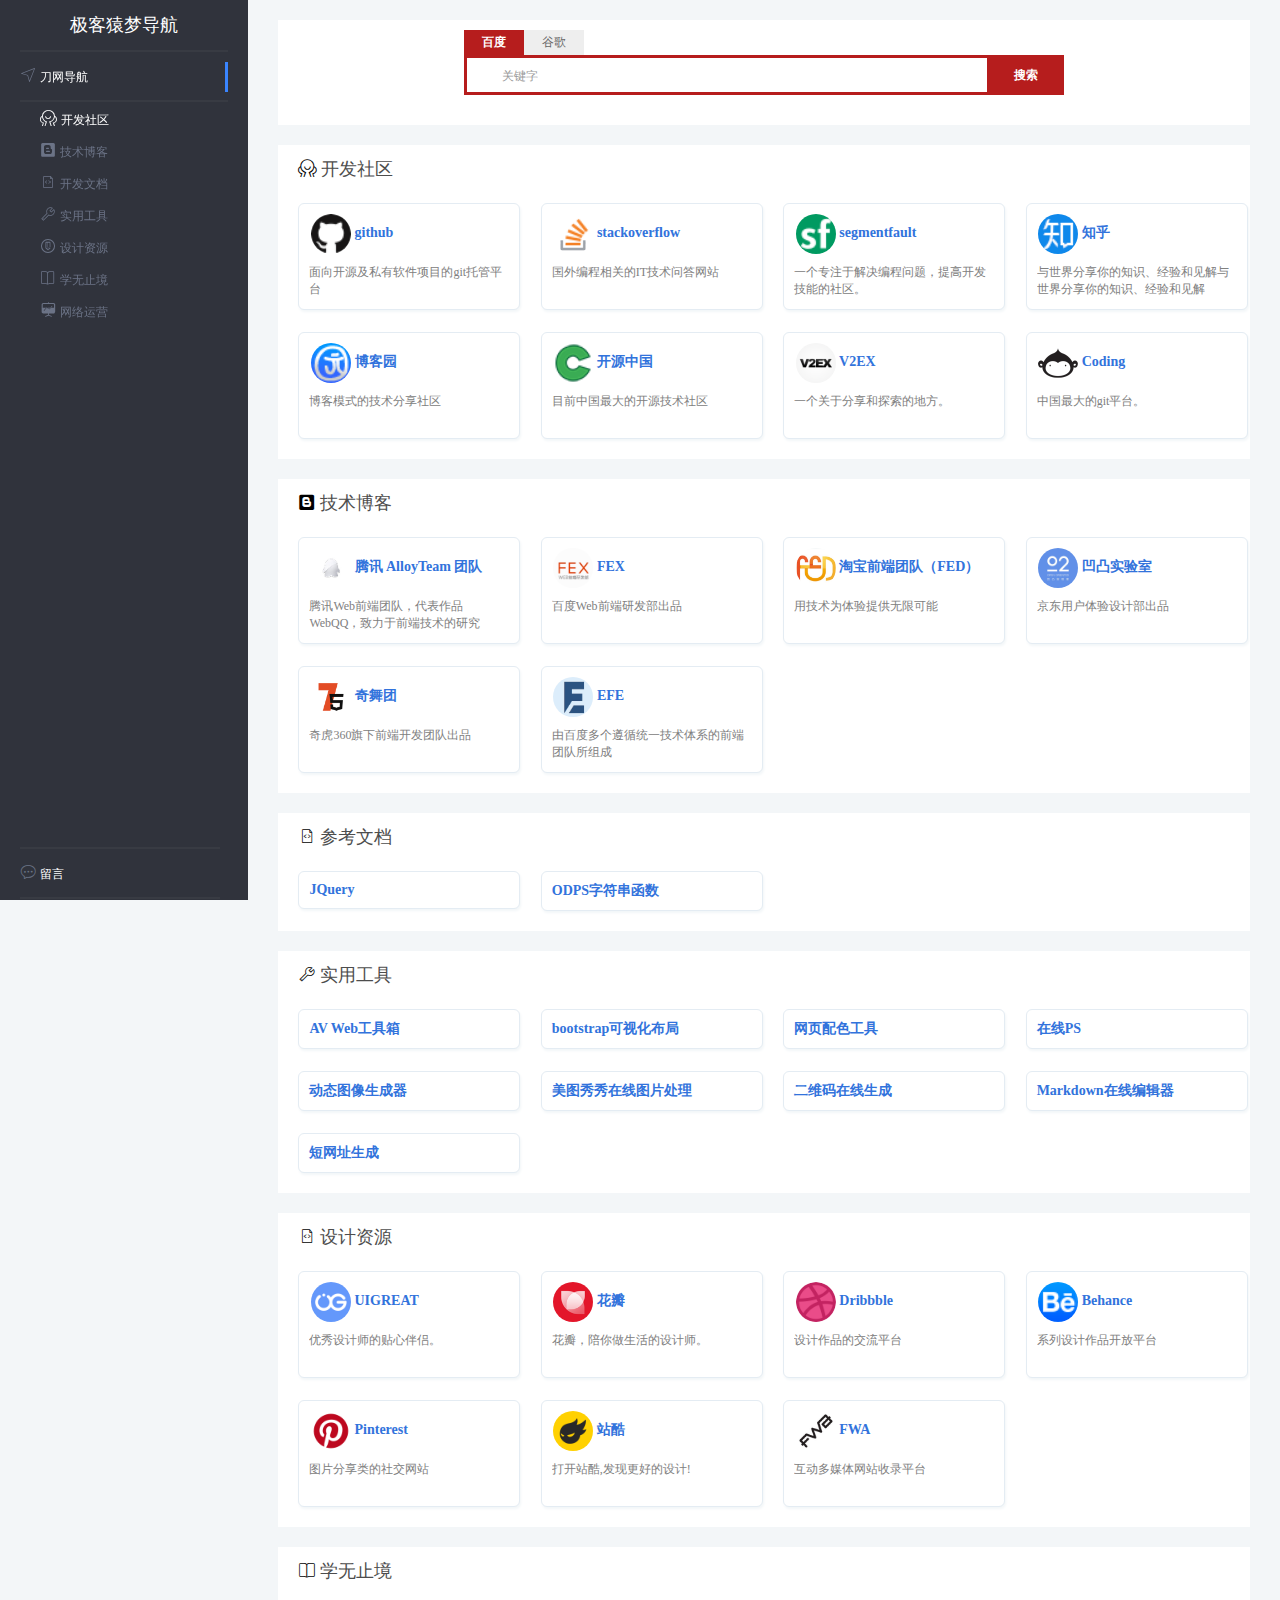
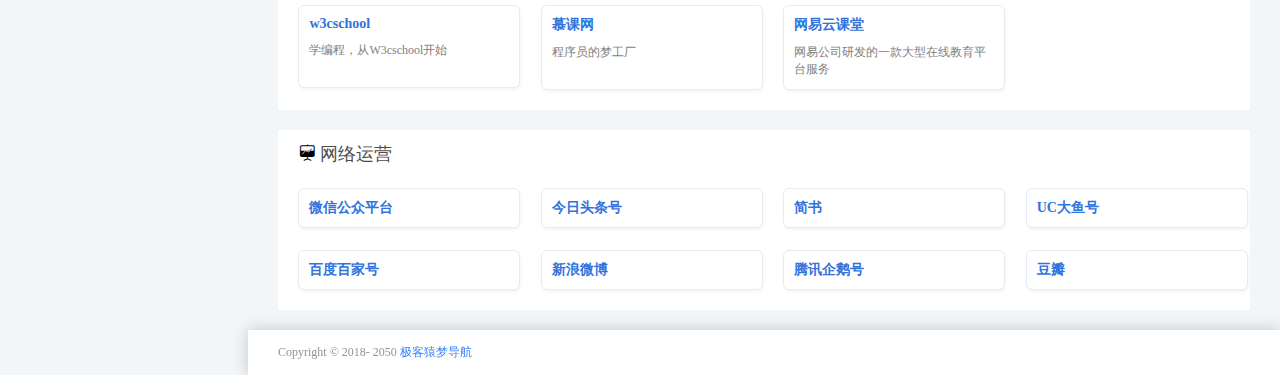
<file: pages/geek-navigation/index.html>
<!DOCTYPE html>
<html lang="en">

<head>
	<meta charset="UTF-8">
	<meta name="viewport" content="width=device-width, initial-scale=1, maximum-scale=1, user-scalable=no">
	<title>极客猿梦导航-很有范的导航站</title>
	<link rel="shortcut icon" href="favcion.ico" />
	<link rel="stylesheet" href="css/iconfont.css">
	<link rel="stylesheet" href="css/style.css">
</head>

<body>
	<div class="container" id="container">
		<aside class="left-bar" id="leftBar">
			<div class="title">
				<p>极客猿梦导航</p>
			</div>
			<nav class="nav">
				<div class="item active"><a href=""><i class="iconfont icon-daohang2"></i>刀网导航</a><i class="line"></i></div>
				<ul class="nav-item" id="navItem">
					<li><a href="#bbs" class="active"><i class="iconfont icon-shequ"></i>开发社区</a></li>
					<li><a href="#sill"><i class="iconfont icon-blogger"></i>技术博客</a></li>
					<li><a href="#docs"><i class="iconfont icon-wendangdocument78"></i>开发文档</a></li>
					<li><a href="#tools"><i class="iconfont icon-tool"></i>实用工具</a></li>
					<li><a href="#design"><i class="iconfont icon-designer"></i>设计资源</a></li>
					<li><a href="#study"><i class="iconfont icon-xuexi1"></i>学无止境</a></li>
					<li><a href="#operation"><i class="iconfont icon-yunying"></i>网络运营</a></li>
					<!--  <li class="download"><a href="https://qia.la/ad"><i class="iconfont icon-github"></i>服务器购买</a></li>  -->
				</ul>
				<div class="item comment"><a target="_blank" href="#"><i class="iconfont icon-liuyan"></i>留言</a></div>
			</nav>
		</aside>
		<section class="main">
			<div id="mainContent">
				<!-- 手机端菜单 -->
				<div id="menu"><a href="#">菜单</a></div>
				<!-- 搜索模块 -->
				<div class="box">
					<div class="lanren-search-form">
						<div id="search-bd" class="search-bd">
							<ul>
								<li class="selected" data-url ="https://www.baidu.com/s?wd=">百度</li>
								<li data-url ="https://www.google.com/search?hl=zh-CN&q=">谷歌</li>
							</ul>
						</div>
						<div id="search-hd" class="search-hd">
							<div class="search-bg"></div>
							<input type="text" id="s1" class="search-input">
							<!-- <input type="text" id="s2" class="search-input"> -->
							<span class="s1 pholder">关键字</span>
							<!-- <span class="s2 pholder">谷歌关键字</span> -->
							<button id="submit" class="btn-search" value="搜索">搜索</button>
						</div>
					</div>
					<script src="js/jquery.min.js"></script>
					<script>
						$(function(){
							//通用头部搜索切换
							$('#search-hd .search-input').on('input propertychange',function(){
								var val = $(this).val();
								if(val.length > 0){
									$('#search-hd .pholder').hide(0);
								}else{
									var index = $('#search-bd li.selected').index();
									$('#search-hd .pholder').eq(index).show().siblings('.pholder').hide(0);
								}
							})
							$('#search-bd li').click(function(){
								var index = $(this).index();
								// $('#search-hd .pholder').eq(index).show().siblings('.pholder').hide(0);
								// $('#search-hd .search-input').eq(index).show().siblings('.search-input').hide(0);
								$(this).addClass('selected').siblings().removeClass('selected');
								// $('#search-hd .search-input').val('');
							});
							$('#search-hd .btn-search').click(function(){
								var value = $("#s1").val();
								var url = $('#search-bd li.selected').attr('data-url');
								window.location.href = url+value
								// alert($(this).attr('data-url'));
							});
						})
					</script>
				</div>

				<!-- 开发社区 -->
				<div class="box">
					<a href="#" name="bbs"></a>
					<div class="sub-category">
						<div><i class="iconfont icon-shequ"></i>开发社区</div>
					</div>
					<div>
						<a target="_blank" href="https://github.com/">
							<div class="item">
								<div class="logo"><img src="img/github.ico" alt="github"> github</div>
								<div class="desc">面向开源及私有软件项目的git托管平台</div>
							</div>
						</a>
						<a target="_blank" href="http://stackoverflow.com/">
							<div class="item">
								<div class="logo"><img src="img/stackoverflow.ico" alt="stackoverflow"> stackoverflow</div>
								<div class="desc">国外编程相关的IT技术问答网站</div>
							</div>
						</a>
						<a target="_blank" href="https://segmentfault.com/">
							<div class="item">
								<div class="logo"><img src="img/segmentfault.ico" alt="segmentfault"> segmentfault</div>
								<div class="desc">一个专注于解决编程问题，提高开发技能的社区。</div>
							</div>
						</a>
						<a target="_blank" href="https://www.zhihu.com/">
							<div class="item">
								<div class="logo"><img src="img/zhihu.ico" alt="知乎"> 知乎</div>
								<div class="desc">与世界分享你的知识、经验和见解与世界分享你的知识、经验和见解</div>
							</div>
						</a>
						<a target="_blank" href="https://www.cnblogs.com/">
							<div class="item">
								<div class="logo"><img src="img/cnblogs.ico" alt="博客园"> 博客园</div>
								<div class="desc">博客模式的技术分享社区</div>
							</div>
						</a>
						<a target="_blank" href="https://www.oschina.net/">
							<div class="item">
								<div class="logo"><img src="img/oschina.ico" alt="开源中国"> 开源中国</div>
								<div class="desc">
									<div class="info">
										目前中国最大的开源技术社区
									</div>
								</div>
							</div>
						</a>
						<a target="_blank" href="https://www.v2ex.com/">
							<div class="item">
								<div class="logo"><img src="img/v2ex.png" alt="V2EX"> V2EX</div>
								<div class="desc">一个关于分享和探索的地方。</div>
							</div>
						</a>
						<a target="_blank" href="https://coding.net/">
							<div class="item">
								<div class="logo"><img src="img/coding.png" alt=" Coding"> Coding</div>
								<div class="desc">中国最大的git平台。</div>
							</div>
						</a>
					</div>
				</div>

				<!-- 技术博客 -->
				<div class="box">
					<a href="#" name="sill"></a>
					<div class="sub-category">
						<div><i class="iconfont icon-blogger"></i>技术博客</div>
					</div>
					<div>
						<a target="_blank" href="http://www.alloyteam.com/">
							<div class="item">
								<div class="logo"><img src="img/alloyteam-favicon.jpg" alt="腾讯 AlloyTeam 团队"> 腾讯 AlloyTeam 团队</div>
								<div class="desc">腾讯Web前端团队，代表作品WebQQ，致力于前端技术的研究</div>
							</div>
						</a>
						<a target="_blank" href="http://fex.baidu.com/">
							<div class="item">
								<div class="logo">
									<img src="img/fex-favicon.png"> FEX
								</div>
								<div class="desc">
									百度Web前端研发部出品
								</div>
							</div>
						</a>
						<a target="_blank" href="http://taobaofed.org/">
							<div class="item">
								<div class="logo">
									<img src="img/fed-favicon.png"> 淘宝前端团队（FED）
								</div>
								<div class="desc">
									用技术为体验提供无限可能
								</div>
							</div>
						</a>
						<a target="_blank" href="https://aotu.io/">
							<div class="item">
								<div class="logo">
									<img src="img/aotu-favicon.png"> 凹凸实验室
								</div>
								<div class="desc">
									京东用户体验设计部出品
								</div>
							</div>
						</a>
						<a target="_blank" href="https://75team.com/">
							<div class="item">
								<div class="logo">
									<img src="img/75team-favicon.png"> 奇舞团
								</div>
								<div class="desc">
									奇虎360旗下前端开发团队出品
								</div>
							</div>
						</a>
						<a target="_blank" href="http://efe.baidu.com/">
							<div class="item">
								<div class="logo">
									<img src="img/efe-favicon.png"> EFE
								</div>
								<div class="desc">
									由百度多个遵循统一技术体系的前端团队所组成
								</div>
							</div>
						</a>
					</div>
				</div>

				<!-- 参考文档 -->
				<div class="box">
					<a href="" name="docs"></a>
					<div class="sub-category">
						<div><i class="iconfont icon-wendangdocument78"></i>参考文档</div>
					</div>
					<div>
						<a target="_blank" href="http://jquery.cuishifeng.cn/index.html">
							<div class="item">
								<div class="no-logo">JQuery</div>
							</div>
						</a>
						<a target="_blank" href="http://help.aliyun-inc.com/internaldoc/detail/48973.html?spm=a2c1f.8259796.2.82.598c96d5sknzvC">
							<div class="item">
								<div class="no-logo">ODPS字符串函数</div>
							</div>
						</a>
					</div>
				</div>
				<!-- 实用工具 -->
				<div class="box">
					<a href="" name="tools"></a>
					<div class="sub-category">
						<div><i class="iconfont icon-tool"></i>实用工具</div>
					</div>
					<div>
						<a target="_blank" href="https://nav.yara.xyz/pages/WebToolkit.html">
							<div class="item">
								<div class="no-logo">AV Web工具箱</div>
							</div>
						</a>
						<a target="_blank" href="http://www.ibootstrap.cn/">
							<div class="item">
								<div class="no-logo">bootstrap可视化布局</div>
							</div>
						</a>
						<a target="_blank" href="http://www.peise.net/tools/web/">
							<div class="item">
								<div class="no-logo">网页配色工具</div>
							</div>
						</a>
						<a target="_blank" href="http://www.uupoop.com/">
							<div class="item">
								<div class="no-logo">在线PS</div>
							</div>
						</a>
						<a target="_blank" href="https://dummyimage.com/">
							<div class="item">
								<div class="no-logo">动态图像生成器</div>
							</div>
						</a>
						<a target="_blank" href="http://xiuxiu.web.meitu.com/main.html">
							<div class="item">
								<div class="no-logo">美图秀秀在线图片处理</div>
							</div>
						</a>
						<a target="_blank" href="https://cli.im/deqr">
							<div class="item">
								<div class="no-logo">二维码在线生成</div>
							</div>
						</a>
						<a target="_blank" href="https://www.zybuluo.com/mdeditor">
							<div class="item">
								<div class="no-logo">Markdown在线编辑器</div>
							</div>
						</a>
						<a target="_blank" href="http://dwz.wailian.work/">
							<div class="item">
								<div class="no-logo">短网址生成</div>
							</div>
						</a>
					</div>
				</div>
				<!-- 设计资源 -->
				<div class="box">
					<a href="" name="design"></a>
					<div class="sub-category">
						<div><i class="iconfont icon-wendangdocument78"></i>设计资源</div>
					</div>
					<div>
						<a target="_blank" href="http://www.uigreat.com/">
							<div class="item">
								<div class="logo">
									<img src="img/uigreat-favicon.jpg"> UIGREAT
								</div>
								<div class="desc">
									优秀设计师的贴心伴侣。
								</div>
							</div>
						</a>
						<a target="_blank" href="http://huaban.com/">
							<div class="item">
								<div class="logo">
									<img src="img/huaban-favicon.png"> 花瓣
								</div>
								<div class="desc">
									花瓣，陪你做生活的设计师。
								</div>
							</div>
						</a>
						<a target="_blank" href="https://dribbble.com/">
							<div class="item">
								<div class="logo">
									<img src="img/dribbble-favicon.png"> Dribbble
								</div>
								<div class="desc">
									设计作品的交流平台
								</div>
							</div>
						</a>
						<a target="_blank" href="https://www.behance.net/">
							<div class="item">
								<div class="logo">
									<img src="img/behance-favicon.png"> Behance
								</div>
								<div class="desc">
									系列设计作品开放平台
								</div>
							</div>
						</a>
						<a target="_blank" href="https://www.pinterest.com/">
							<div class="item">
								<div class="logo">
									<img src="img/pinterest-favicon.png"> Pinterest
								</div>
								<div class="desc">
									图片分享类的社交网站
								</div>
							</div>
						</a>
						<a target="_blank" href="http://www.zcool.com.cn/">
							<div class="item">
								<div class="logo">
									<img src="img/zcool-favicon.jpg"> 站酷
								</div>
								<div class="desc">
									打开站酷,发现更好的设计!
								</div>
							</div>
						</a>
						<a target="_blank" href="https://thefwa.com/">
							<div class="item">
								<div class="logo">
									<img src="img/thefwa-favicon.png"> FWA
								</div>
								<div class="desc">
									互动多媒体网站收录平台
								</div>
							</div>
						</a>
					</div>
				</div>

				<!-- 学无止境 -->
				<div class="box">
					<a href="#" name="study"></a>
					<div class="sub-category">
						<div><i class="iconfont icon-xuexi1"></i>学无止境</div>
					</div>
					<div>
						<a target="_blank" href="https://www.w3cschool.cn/">
							<div class="item">
								<div class="no-logo">w3cschool</div>
								<div class="desc">学编程，从W3cschool开始</div>
							</div>
						</a>
						<a target="_blank" href="https://www.imooc.com/">
							<div class="item">
								<div class="no-logo">慕课网</div>
								<div class="desc">程序员的梦工厂</div>
							</div>
						</a>
						<a target="_blank" href="http://study.163.com/">
							<div class="item">
								<div class="no-logo">网易云课堂</div>
								<div class="desc">网易公司研发的一款大型在线教育平台服务</div>
							</div>
						</a>
					</div>
				</div>

				<!-- 网络运营 -->
				<div class="box">
					<a href="" name="operation"></a>
					<div class="sub-category">
						<div><i class="iconfont icon-yunying"></i>网络运营</div>
					</div>
					<div>
						<a target="_blank" href="https://mp.weixin.qq.com/">
							<div class="item">
								<div class="no-logo">微信公众平台</div>
							</div>
						</a>
						<a target="_blank" href="https://www.toutiao.com/">
							<div class="item">
								<div class="no-logo">今日头条号</div>
							</div>
						</a>
						<a target="_blank" href="https://www.jianshu.com/">
							<div class="item">
								<div class="no-logo">简书</div>
							</div>
						</a>
						<a target="_blank" href="https://mp.dayu.com/">
							<div class="item">
								<div class="no-logo">UC大鱼号</div>
							</div>
						</a>
						<a target="_blank" href="http://baijiahao.baidu.com/builder/author/register/index">
							<div class="item">
								<div class="no-logo">百度百家号</div>
							</div>
						</a>
						<a target="_blank" href="https://www.weibo.com/login.php">
							<div class="item">
								<div class="no-logo">新浪微博</div>
							</div>
						</a>
						<a target="_blank" href="https://om.qq.com/userAuth/index">
							<div class="item">
								<div class="no-logo">腾讯企鹅号</div>
							</div>
						</a>
						<a target="_blank" href="https://www.douban.com/">
							<div class="item">
								<div class="no-logo">豆瓣</div>
							</div>
						</a>
					</div>
				</div>
				<footer class="footer">
					<div class="copyright">
						<div>
							Copyright © 2018- 2050
							<a href="http://www.google.com">极客猿梦导航</a>
						</div>
					</div>
				</footer>
		</section>
		<script>
		var oMenu = document.getElementById('menu');
		var oBtn = oMenu.getElementsByTagName('a')[0];
		var oLeftBar = document.getElementById('leftBar');
		oBtn.onclick = function() {
			if (oLeftBar.offsetLeft == 0) {
				oLeftBar.style.left = -249 + 'px';
			} else {
				oLeftBar.style.left = 0 + 'px';
			}
			if (document.documentElement.clientWidth <= 481) {
				document.onclick = function() {
					if (oLeftBar.offsetLeft == 0) {
						console.log(123);
						oLeftBar.style.left = -249 + 'px';
					}
				}
			}
		}

		var oNavItem = document.getElementById('navItem');
		var aA = oNavItem.getElementsByTagName('a');
		for(var i=0; i<aA.length; i++) {
			aA[i].onclick = function() {
				for(var j=0; j<aA.length; j++) {
					aA[j].className = '';
				}
				this.className = 'active';
			}
		}

		</script>
</body>

</html>
</file>
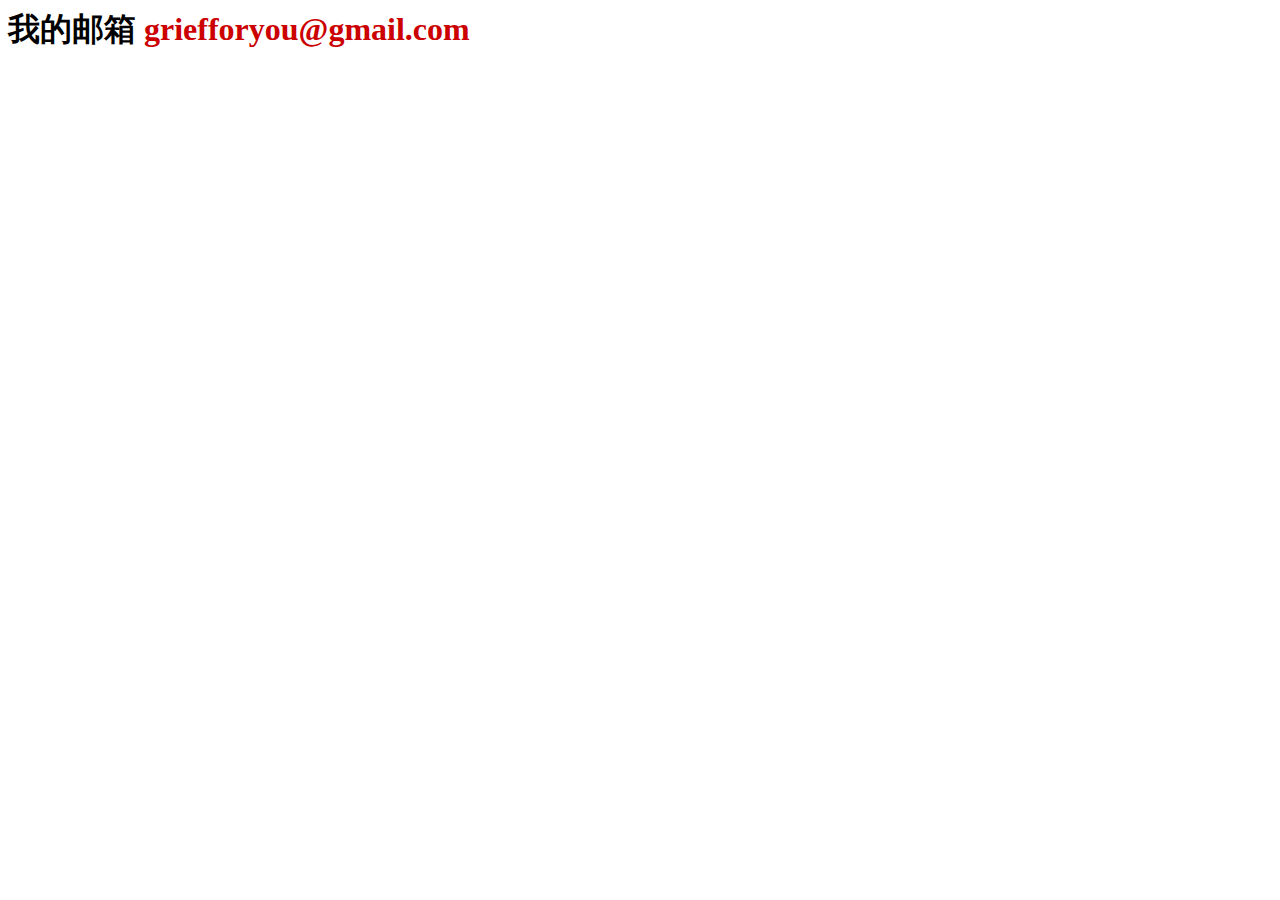
<file: pages/MailProtectDemo1.html>
<html>
<head>
<title>邮箱地址防护Demo</title>
</head>
  
<body>
  
  <style type="text/css">
  .backwards {unicode-bidi:bidi-override; direction: rtl; color:#c00;}
  h2.email {color:#000; text-decoration:none; border:0; font-size:2em; font-weight:bold;}
  </style>
  <h2 class="email">我的邮箱 <span class="backwards">moc.liamg@uoyroffeirg</span></h2>
  
  
</body>
</html>
</file>
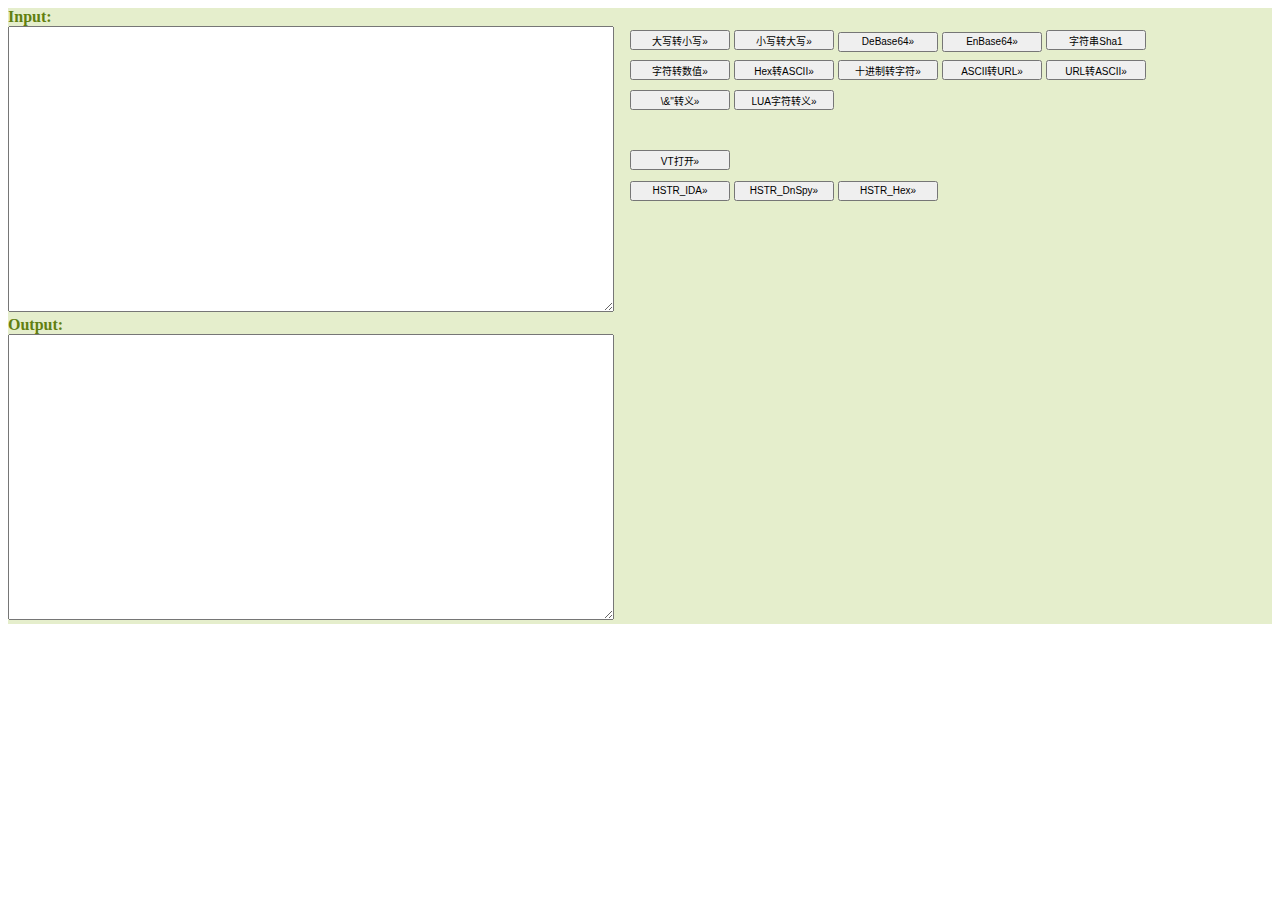
<file: pages/WebToolkit.html>
<!DOCTYPE html>
<html lang="zh-CN">
<head>
    <meta http-equiv="Content-Type" content="text/html; charset=UTF-8">
    <title>AV Web Tool</title>

</head>
<body>


    <div class="row" style="background-color: #e5eecc;">
        <div class="panel panel-default" style="margin-bottom:0;">


            <div class="panel-body" style="background-color: #e5eecc;border-color: #e5eecc;">
                <form autocomplete="off" role="form" name="form1">

                    <div class="row">
                        <div class="col-sm-6" id="LeftPane">
                            <div class="row-fluid">
                                <label class="inline"><strong style="font-size: 16px;color:#617f10;"> Input:</strong></label>
                                <div style="position:absolute;left:630px;top:30px;">
                                    <!-- &#10 代表换行
                                    显示结果	描述	实体名称	实体编号
                                                空格	&nbsp;	    &#160;
                                        <	    小于号	&lt;	    &#60;
                                        >	    大于号	&gt;	    &#62;
                                        &	    和号	&amp;	    &#38;
                                        "	    引号	&quot;	    &#34;
                                        '	    撇号	&apos; 		(IE不支持)	&#39;-->
                                    <input onclick="Lower()" type="button" class="pull-right inline" value="大写转小写&#187;" title="Input :abc&#10;Output:ABC" style="width:100px;height:20px;font-size:10px">
                                    <input onclick="Upper()" type="button" class="pull-right inline" value="小写转大写&#187;" title="Input :ABC&#10;Output:abc" style="width:100px;height:20px;font-size:10px">
                                    
                                    <input onclick="DeBase64()" type="button" class="pull-right inline" value="DeBase64&#187;" title="Input :dGVzdA==&#10;Output:test" style="width:100px;height:20px;font-size:10px">
                                    <input onclick="EnBase64()" type="button" class="pull-right inline" value="EnBase64&#187;" title="Input :test&#10;Output:dGVzdA==" style="width:100px;height:20px;font-size:10px">
                                    <input onclick="showsha1()" type="button" class="pull-right inline" value="字符串Sha1" title="Input :  Downloader.pdb&#10;Output:4e06b25cb1e18284df3731fb71666a7951622380" style="width:100px;height:20px;font-size:10px">
                                </div>
                                <div style="position:absolute;left:630px;top:60px;">
                                    <input onclick="char2Value()" type="button" class="pull-right inline" value="字符转数值&#187;" title="Input :Test&#10;Output:&#10;Hex:54 65 73 73 74&#10;   \x54\x65\x73\x73\x74&#10;Dec:84 101 115 115 116" style="width:100px;height:20px;font-size:10px">
                                    <input onclick="hex2Char()" type="button" class="pull-right inline" value="Hex转ASCII&#187;" title="Input :54657374 or&#10;    54 65 73 74 or&#10;    \x54\x65\x73\x74 or&#10;    54 00 65 00 73 00 74&#10;Output:Test" style="width:100px;height:20px;font-size:10px">
                                    <input onclick="dec2Char()" type="button" class="pull-right inline" value="十进制转字符&#187;" title="Input :84 101 115 116&#10;Output:Test" style="width:100px;height:20px;font-size:10px">
                                    <input onclick="decodeURL()" type="button" class="pull-right inline" value="ASCII转URL&#187;" title="Input :www.google.com/search?q=%E7%97%85%E6%AF%92&#10;Output:www.google.com/search?q=病毒" style="width:100px;height:20px;font-size:10px">
                                    <input onclick="encodeURL()" type="button" class="pull-right inline" value="URL转ASCII&#187;" title="Input :www.google.com/search?q=病毒&#10;Output:www.google.com/search?q=%E7%97%85%E6%AF%92" style="width:100px;height:20px;font-size:10px">
                                </div>
                                <div style="position:absolute;left:630px;top:90px;">
                                    <input onclick="quotTransfer()" type="button" class="pull-right inline" value="\&&quot;转义&#187;" title="Input : &quot;C:\Program Files\Microsoft\&quot;&#10;Output: \&quot;C:\\Program Files\\Microsoft\\\&quot;" style="width:100px;height:20px;font-size:10px">
                                    <input onclick="LuaTransfer()" type="button" class="pull-right inline" value="LUA字符转义&#187;" title="Input : &quot;c:\test-test.exe&quot;&#10;Output: \&quot;c:\\test%-test%.exe&quot;" style="width:100px;height:20px;font-size:10px">
                                </div>
                                <div style="position:absolute;left:630px;top:150px;">
                                    <input onclick="openVT()" type="button" class="pull-right inline" value="VT打开&#187" title="支持Sha256/Sha1/MD5搜索" style="width:100px;height:20px;font-size:10px">
                                    <!-- <input onclick="openVTI()" type="button" class="pull-right inline" value="VTI打开&#187" title="支持Sha256/Sha1/MD5搜索，会消耗次数" style="width:100px;height:20px;font-size:10px"> -->
                                </div>
                                <div style="position:absolute;left:630px;top:180px;">
                                    <input onclick="hstrIDA()" type="button" class="pull-right inline" value="HSTR_IDA&#187;" title="把IDA/OD上的code转换为\xXX\xXX格式" style="width:100px;height:20px;font-size:10px">
                                    <input onclick="hstrDnSpy()" type="button" class="pull-right inline" value="HSTR_DnSpy&#187;" title="把DnSpy上的code转换为\xXX\xXX格式" style="width:100px;height:20px;font-size:10px">
                                    <input onclick="hstrFromHex()" type="button" class="pull-right inline" value="HSTR_Hex&#187;" title="把E847或E8 47转换为\xXX\xXX格式，支持??" style="width:100px;height:20px;font-size:10px">
                                </div>
                            </div>
                            <textarea class="form-control" id="input" name="input" title="请输入英文字符串，如: abc" style="width:600px;height:280px;font-size:10px"></textarea>

                        </div>

                        <div class="col-sm-6" id="RightPane">
                            <div class="row-fluid">
                                <label class="inline"><strong style="font-size: 16px;color:#617f10;"> Output:</strong></label>
                            </div>
                            <textarea class="form-control" id="output" name="output" style="width:600px;height:280px;font-size:10px"></textarea>

                        </div>
                    </div>


                </form>
            </div>
        </div>
    </div>

    <script>

        function Lower() {
            <!-- var input = document.getElementById("input").value; -->
            <!-- console.log("Input is : "+ input); -->
            <!-- <!-- console.log("Input is : "+document.form1.input.value); --> -->

            var output = document.form1.input.value.toLowerCase();
            <!-- console.log("Output is : "+ output); -->

            x=document.getElementById("output");  // 找到元素
            x.innerHTML = output;    // 改变内容

            x.select();
            document.execCommand("Copy"); // 执行浏览器复制命令

            <!-- window.clipboardData.setData(output, clipBoardContent); -->
            }

        function Upper() {
            var output = document.form1.input.value.toUpperCase();

            x=document.getElementById("output");  // 找到元素
            x.innerHTML = output;    // 改变内容

            x.select();
            document.execCommand("Copy"); // 执行浏览器复制命令
        }

        function quotTransfer() {
            // "C:\Program Files\Microsoft\"	-->  \"C:\\Program Files\\Microsoft\\\"
            // var output = window.btoa(document.getElementById("input").value);
            // var input =  "\"C:\\Program Files\\Microsoft\\\""
            var output = document.getElementById("input").value.replace(/\\/g, "\\\\").replace(/\"/g, "\\\"");

            x=document.getElementById("output");  // 找到元素
            x.innerHTML = output;    // 改变内容

            x.select();
            document.execCommand("Copy"); // 执行浏览器复制命令
        }
        
        function DeBase64() {
            try
            {
                var output = window.atob(document.getElementById("input").value);	// Base64

                x=document.getElementById("output");  // 找到元素
                x.innerHTML = output;    // 改变内容

                x.select();
                document.execCommand("Copy"); // 执行浏览器复制命令
            }
            catch(err)
            {
                txt="There was an error on this page.\n\n";
                txt+="Error description: " + err.message + "\n\n";
                txt+="Continue use it after refresh (F5 or Ctrl+R).\n\n";
                alert(txt);
            }
            
        }

        function EnBase64() {
            var output = window.btoa(document.getElementById("input").value);	// Base64

            x=document.getElementById("output");  // 找到元素
            x.innerHTML = output;    // 改变内容

            x.select();
            document.execCommand("Copy"); // 执行浏览器复制命令
        }
        
        function char2Value() {
            // Test	-->  Hex:54 65 73 73 74  \x54\x65\x73\x73\x74  Dec:84 101 115 115 116
            var input =  document.getElementById("input").value;
            var hex1  = ""
            var hex2  = ""
            var dec   = ""
            for (var i=0; i<input.length; i++)
            {
                dec  = dec  + " "   + input.charCodeAt(i);
                hex1 = hex1 + " "   + input.charCodeAt(i).toString(16);
                hex2 = hex2 + "\\x" + input.charCodeAt(i).toString(16);
            }
            var output = "Hex1: " + hex1 + "&#10;Hex2:" + hex2 + "&#10;Dec: " + dec;

            x=document.getElementById("output");  // 找到元素
            x.innerHTML = output;    // 改变内容

            x.select();
            document.execCommand("Copy"); // 执行浏览器复制命令
        }

        function dec2Char() {
            // 84 101 115 116 -->  Test
            var input =  document.getElementById("input").value.split(" ");

            var output = "";
            for(x in input){output = output + String.fromCharCode(input[x]);}

            x=document.getElementById("output");  // 找到元素
            x.innerHTML = output;    // 改变内容

            x.select();
            document.execCommand("Copy"); // 执行浏览器复制命令
        }

        function hex2Char() {
            // 54657374	              -->  Test
            // 54 65 73 74	          -->  Test
            //\x54\x65\x73\x74	      -->  Test
            // 54 00 65 00 73 00 74	  -->  Test
            var input =  document.getElementById("input").value.split("\n");
            var output = "";

            for(i in input){
                input[i] = input[i].trim().toLowerCase().replace(/\\x/g, "").replace(/ /g, "");
                console.log("Input: " + input[i]);
                console.log(input[i].length);

                var string  = "";
                var symbols = " !\"#$%&'()*+,-./0123456789:;<=>?@";
                var loAZ = "abcdefghijklmnopqrstuvwxyz";
                symbols+= loAZ.toUpperCase();
                symbols+= "[\\]^_`";
                symbols+= loAZ;
                symbols+= "{|}~";

                var hex = "0123456789abcdef";
                for( j=0; j<(input[i]).length; j=j+2 )
                {
                    var char1 = input[i].charAt(j);
                    var char2 = input[i].charAt(j+1);
                    var num1 = hex.indexOf(char1);
                    var num2 = hex.indexOf(char2);
                    var value = num1 << 4;
                    value = value | num2;

                    if(value!=0)
                    {
                        var valueInt = parseInt(value);
                        var symbolIndex = valueInt - 32;
                        var ch = '?';
                        if ( symbolIndex >= 0 && value <= 126 )
                        {
                            ch = symbols.charAt(symbolIndex)
                        }
                        string += ch;
                    }
                }
                output = output + string + "\r\n";
            }

            x=document.getElementById("output");  // 找到元素
            x.innerHTML = output;    // 改变内容

            x.select();
            document.execCommand("Copy"); // 执行浏览器复制命令
        }

        function encodeURL() {
            var output = encodeURI(document.form1.input.value);

            x=document.getElementById("output");  // 找到元素
            x.innerHTML = output;    // 改变内容

            x.select();
            document.execCommand("Copy"); // 执行浏览器复制命令
        }

        function decodeURL() {
            var output = decodeURI(document.form1.input.value);

            x=document.getElementById("output");  // 找到元素
            x.innerHTML = output;    // 改变内容

            x.select();
            document.execCommand("Copy"); // 执行浏览器复制命令
        }

        function openVT() {
            // https://www.virustotal.com/#/file/1c67c1b51acb95326662f192efce7c15ed4a0f2b779c1f33443d048bae1b09c2/details
            var input =  document.getElementById("input").value.split("\n");

            for(i in input){
                input[i] = input[i].trim();
                console.log("Input: " + input[i]);
                if(input[i].search(/^[0-9a-f]{64}$/i) != -1 || input[i].search(/^[0-9a-f]{40}$/i) != -1 || input[i].search(/^[0-9a-f]{32}$/i) != -1)  // 'i' for ignore Upper/Lower case
                {
                    console.log("MD5, SHA1 or SHA256: " + input[i]);
                    window.open("https://www.virustotal.com/#/file/" + input[i], "");
                }
                else if(input[i] == "")     continue;
                    // else if(input[i].length > 3 && input[i].search(/\r\n/) != -1)
                else
                {
                    console.log("Error: " + input[i]);
                    x=document.getElementById("output");  // 找到元素
                    x.innerHTML = "Error: Current string is \""+ input[i] + "\"!";    // 改变内容
                    return false;
                }
            }

            //x=document.getElementById("output");  // 找到元素
            //x.innerHTML = output;    // 改变内容
        }

        function openSpynet() {
            //var a = document.createElement("a");
            //a.setAttribute("href", "http://www.baidu.com");
            //a.setAttribute("target", "_blank");
            //a.setAttribute("id", "camnpr");
            //document.body.appendChild(a);
            //a.click();

            // window.open("http://www.baidu.com");
            // window.open("http://www.baidu.com", "");

            var input =  document.getElementById("input").value.split("\n");

            for(i in input){
                input[i] = input[i].trim();
                console.log("Input: " + input[i]);
                if(input[i].search(/^[0-9a-f]{40}$/i) != -1)
                {
                    console.log("SHA1: " + input[i]);
                    window.open("http://http://spynet/File/FileInstance.aspx?SHA1=" + input[i], "");
                }
                    // else if(input[i].search(/^\w{32}$/) != -1)
                    // {
                    //     console.log("MD5: " + input[i]);
                    //     window.open("http://http://spynet/File/FileInstance.aspx?SHA1=" + input[i], "");
                    // }
                else if(input[i].search(/^[0-9a-f]{16}$/i) != -1)
                {
                    window.open("http://spynet/Sos/SosInstance.aspx?SigSeq=" + input[i], "");
                }
                else if(input[i].search(/^0x[0-9a-f]{16}$/i) != -1)
                {
                    // http://spynet/Sos/SosInstance.aspx?SigSeq=0000517808da41bf Spynet不支持前面0x0000517808da41bf格式
                    window.open("http://spynet/Sos/SosInstance.aspx?SigSeq=" + input[i].substring(3), "");
                }
                else if(input[i] == "")     continue;
                    // else if(input[i].length > 3 && input[i].search(/^[\w\:\/\.\!]+$/) != -1)
                    // {
                    //     // window.open("https://flight.rs.microsoft.com/Search?param=" + input[i], "");
                    //     window.open("https://flight.rs.microsoft.com/Search?param=" + encodeURI(input[i]), "");
                    // }
                else
                {
                    console.log("Error: " + input[i]);
                    x=document.getElementById("output");  // 找到元素
                    x.innerHTML = "Error: Current string is \""+ input[i] + "\"!";    // 改变内容
                    return false;
                }
            }
        }

        function rsThreat() {
            // Todo: rsThreat
            alert("正在施工中，即将开放，敬请期待！");
        }

        function snThreat() {            
            // Todo: snThreat
            alert("正在施工中，即将开放，敬请期待！");
        }        

        function hstrIDA() {
            //.text:00401E47
            //.text:00401E47                                     loc_401E47:                             ; CODE XREF: sub_401B20+2FFj
            //.text:00401E47 83 7D 90 00                                         cmp     [ebp+var_70], 0
            //.text:00401E4B 74 34                                               jz      short loc_401E81
            //.text:00401E4D 68 5C 41 40 00                                      push    offset aCmdXpayWho ; "cmd=xpay&who="
            //.text:00401E52 8D 85 90 F7 FF FF                                   lea     eax, [ebp+String1]
            //.text:00401E58 50                                                  push    eax             ; lpString1
            //.text:00401E59 FF 15 58 60 40 00                                   call    ds:lstrcpyA
            //.text:00401E5F A1 FC 52 40 00                                      mov     eax, lpString2
            //.text:00401E64 50                                                  push    eax             ; lpString2
            //.text:00401E65 8D 8D 90 F7 FF FF                                   lea     ecx, [ebp+String1]
            //.text:00401E6B 51                                                  push    ecx             ; lpString1
            //.text:00401E6C FF 15 3C 60 40 00                                   call    ds:lstrcatA
            //.text:00401E72 8D 85 90 F7 FF FF                                   lea     eax, [ebp+String1]
            //.text:00401E78 50                                                  push    eax             ; lpString
            //.text:00401E79 E8 8C F1 FF FF                                      call    sub_40100A
            //.text:00401E7E 83 C4 04                                            add     esp, 4
            // s"\x83\x7D\x90\x00\x74\x34\x68\x5C\x41\x40\x00\x8D\x85\x90\xF7\xFF\xFF\x50\xFF\x15\x58\x60\x40\x00\xA1\xFC\x52\x40\x00\x50\x8D\x8D\x90\xF7\xFF\xFF\x51\xFF\x15\x3C\x60\x40\x00\x8D\x85\x90\xF7\xFF\xFF\x50\xE8\x8C\xF1\xFF\xFF\x83\xC4\x04"

            //.text:00401E47
            //.text:00401E47                                     loc_401E47:                             ; CODE XREF: sub_401B20+2FFj
            //.text:00401E47 83 7D 90 00                                         cmp     [ebp+var_70], 0
            //.text:00401E4B 74 34                                               jz      short loc_401E81
            //.text:00401E4D 68 5C 41 40 00                                      push    offset aCmdXpayWho ; "cmd=xpay&who="
            //.text:00401E52 8D 85 90 F7 ?? ??                                   lea     eax, [ebp+String1]
            //.text:00401E58 ??                                                  push    eax             ; lpString1
            //.text:00401E59 FF 15 58 60 40 00                                   call    ds:lstrcpyA
            //.text:00401E5F A1 FC 52 40 00                                      mov     eax, lpString2
            //.text:00401E64 50                                                  push    eax             ; lpString2
            //.text:00401E65 8D 8D 90 F7 FF FF                                   lea     ecx, [ebp+String1]
            //.text:00401E6B 51                                                  push    ecx             ; lpString1
            //.text:00401E6C FF 15 3C 60 40 00                                   call    ds:lstrcatA
            //.text:00401E72 8D 85 90 F7 FF FF                                   lea     eax, [ebp+String1]
            //.text:00401E78 50                                                  push    eax             ; lpString
            //.text:00401E79 E8 8C F1 FF FF                                      call    sub_40100A
            //.text:00401E7E 83 C4 04                                            add     esp, 4
            // ws"\x83\x7D\x90\x00\x74\x34\x68\x5C\x41\x40\x00\x8D\x85\x90\xF7\x90\x01\x03\xFF\x15\x58\x60\x40\x00\xA1\xFC\x52\x40\x00\x50\x8D\x8D\x90\xF7\xFF\xFF\x51\xFF\x15\x3C\x60\x40\x00\x8D\x85\x90\xF7\xFF\xFF\x50\xE8\x8C\xF1\xFF\xFF\x83\xC4\x04\x90\x00"


            //      loc_1E1:                                // CODE XREF: RView.Program__Main+157j
            //72 50 05 00 70                          ldstr    aGenerated0ByCa            // "Generated {0} by calling {1} in {2}."
            //11 0C                                   ldloc.s  0xC
            //09                                      ldloc.3
            //08                                      ldloc.2
            //28 25 00 00 0A                          call     string [mscorlib]System.String::Format(string, object, object, object)
            //28 10 00 00 0A                          call     void [mscorlib]System.Console::WriteLine(string)
            //2A                                      ret
            // s"\x72\x50\x05\x00\x70\x11\x0C\x09\x08\x28\x25\x00\x00\x0A\x28\x10\x00\x00\x0A\x2A"

            //      loc_1E1:                                // CODE XREF: RView.Program__Main+157j
            //72 50 05 00 70                          ldstr    aGenerated0ByCa            // "Generated {0} by calling {1} in {2}."
            //11 0C                                   ldloc.s  0xC
            //09                                      ldloc.3
            //??                                      ldloc.2
            //?? 25 00 00 0A                          call     string [mscorlib]System.String::Format(string, object, object, object)
            //28 10 00 00 0A                          call     void [mscorlib]System.Console::WriteLine(string)
            //2A
            // ws"\x72\x50\x05\x00\x70\x11\x0C\x09\x90\x01\x02\x25\x00\x00\x0A\x28\x10\x00\x00\x0A\x2A\x90\x00"
            var input =  document.getElementById("input").value.split("\n");
            console.log(input);

            var comments = "";
            var string = "s\"";
            var output = "";
            var cnt = 0;
            for(i in input){
                input[i] = input[i].trimLeft().replace(/\/\//, "");
                console.log(input[i]);
                if(!input[i].startsWith("//")) comments = comments + "//" + input[i] + "\r\n";
                else comments = comments + input[i] + "\r\n";

                var PCodes = input[i].split(" "); // 用空白分割原始字符串为数组
                for(j in PCodes){

                    // 根据不同的PCode内容来处理数组中的元素，非PCode跳过
                    if(PCodes[j].search(/[A-Z0-9]{4,}/) != -1)
                    {
                        console.log("00: " + PCodes[j].search(/[A-Z0-9]{4,}/));
                        console.log("0: " + PCodes[j]);
                        continue;
                    }
                    else if(PCodes[j] == "??")
                    {
                        console.log("1: " + PCodes[j]);
                        cnt = cnt+1;
                        continue;
                    }
                    else if(PCodes[j] == "")
                    {
                        console.log("2: " + PCodes[j]);
                        break;
                    }
                    else if(PCodes[j].search(/^[A-Z0-9]{2}$/)!=-1 && cnt == 0)
                    {
                        string = string + "\\x" + PCodes[j];

                        console.log("3: " + PCodes[j]);
                    }
                    else if(PCodes[j].search(/^[A-Z0-9]{2}$/) != -1)
                    {
                        if(!string.startsWith("ws")) string = "w" + string;

                        if(cnt < 10) string = string + "\\x90\\x01\\x0" + cnt + "\\x" + PCodes[j];
                        else         string = string + "\\x90\\x01\\x"  + cnt + "\\x" + PCodes[j];
                        cnt = 0;
                        console.log("4: " + PCodes[j]);
                    }
                    else
                    {
                        console.log("Error: " + PCodes[j]);
                        x=document.getElementById("output");  // 找到元素
                        x.innerHTML = "Error: Current string is \""+ PCodes[j] + "\"!";    // 改变内容
                        return false;
                    }
                }
            }
            if(string.startsWith("ws")) string = string + "\\x90\\x00\"";
            else string = string + "\"";

            output = comments + string;

            x=document.getElementById("output");  // 找到元素
            x.innerHTML = output;    // 改变内容

            x.select();
            document.execCommand("Copy"); // 执行浏览器复制命令
        }

        function LuaTransfer() {
            // LUA 转义，比普通转义增加{.^$()%.[]*+-?}，以及‘“，其他的待补充
            // ^123.456(7),%100,[0],*,+,_,?,$
            // ^123$
            var output = document.getElementById("input").value.replace(/\\/g, "\\\\").replace(/\"/g, "\\\"").replace(/\%/g, "%%").replace(/\'/g, "%'");
            output = output.replace(/\(/g, "%(").replace(/\)/g, "%)").replace(/\[/g, "%[").replace(/\]/g, "%]").replace(/\^/g, "%^").replace(/\$/g, "%$");
            output = output.replace(/\*/g, "%*").replace(/\+/g, "%+").replace(/\-/g, "%-").replace(/\./g, "%.").replace(/\?/g, "%?");

            x=document.getElementById("output");  // 找到元素
            x.innerHTML = output;    // 改变内容

            x.select();
            document.execCommand("Copy"); // 执行浏览器复制命令
        }

        function hstrDnSpy(){
            // /* 0x0005E265 1F0A         */ IL_01F9: ldc.i4.s  10
            // /* 0x0005E267 110C         */ IL_01FB: ldloc.s   12
            // /* 0x0005E269 1F0A         */ IL_01FD: ldc.i4.s  10
            // /* 0x0005E26B 95           */ IL_01FF: ldelem.u4
            // /* 0x0005E26C 110D         */ IL_0200: ldloc.s   13
            // /* 0x0005E26E 1F0A         */ IL_0202: ldc.i4.s  10
            // /* 0x0005E270 95           */ IL_0204: ldelem.u4
            // /* 0x0005E271 5A           */ IL_0205: mul
            // /* 0x0005E272 9E           */ IL_0206: stelem.i4
            // /* 0x0005E273 1117         */ IL_0207: ldloc.s   23
            // /* 0x0005E275 20418183F9   */ IL_0209: ldc.i4    -108822207
            // /* 0x0005E27A 5A           */ IL_020E: mul
            // /* 0x0005E27B 2080EE1C34   */ IL_020F: ldc.i4    874311296
            // /* 0x0005E280 61           */ IL_0214: xor
            // /* 0x0005E281 3847FEFFFF   */ IL_0215: br        IL_0061
            //
            // /* 0x0005E286 16           */ IL_021A: ldc.i4.0

            // // loop start
            // /* 0x00001B30 7E07000004   */ IL_0000: ldsfld    string service::InPath
            // /* 0x00001B35 7201000070   */ IL_0005: ldstr     ""
            // /* 0x00001B3A 7E08000004   */ IL_000A: ldsfld    uint8[] service::mainFile
            // /* 0x00001B3F 17           */ IL_000F: ldc.i4.1
            // /* 0x00001B40 282D000006   */ IL_0010: call      bool RunPE::Run(string, string, uint8[], bool)
            // /* 0x00001B45 0C           */ IL_0015: stloc.2
            // /* 0x00001B46 282B000006   */ IL_0016: call      int32 RunPE::rPID()
            // /* 0x00001B4B 0B           */ IL_001B: stloc.1
            // /* 0x00001B4C 07           */ IL_001C: ldloc.1
            // /* 0x00001B4D 285D00000A   */ IL_001D: call      class [System]System.Diagnostics.Process [System]System.Diagnostics.Process::GetProcessById(int32)
            // /* 0x00001B52 0A           */ IL_0022: stloc.0
            // /* 0x00001B53 06           */ IL_0023: ldloc.0
            // /* 0x00001B54 6F4500000A   */ IL_0024: callvirt  instance void [System]System.Diagnostics.Process::WaitForExit()
            // /* 0x00001B59 20D0070000   */ IL_0029: ldc.i4    2000
            // /* 0x00001B5E 282400000A   */ IL_002E: call      void [mscorlib]System.Threading.Thread::Sleep(int32)
            // /* 0x00001B63 2BCB         */ IL_0033: br.s      IL_0000
            // // end loop

            var input =  document.getElementById("input").value.split("\n");
            console.log(input);

            var comments = "";
            var pcode = "";
            for(i in input){
                input[i] = input[i].trimLeft().replace(/\/\//, "");
                console.log(input[i]);
                if(!input[i].startsWith("//")) comments = comments + "//" + input[i] + "\r\n";
                else comments = comments + input[i] + "\r\n";

                // if (input[i].search(/\/\* 0x\w+ [0-9A-Z?]+(?= +\*\\)) != -1)
                if (input[i].search(/[0-9A-Fa-f?]+(?= +\*\/)/) != -1)
                {
                    pcode += input[i].match(/[0-9A-Fa-f?]+(?= +\*\/)/);
                }
            }
            pcode = pcode.toUpperCase();

            console.log(pcode);

            var string = "s\"";
            var output = "";
            var cnt = 0;

            // 判定去掉了无意义数值的长度是否正常，如果不是偶数则推出
            if (pcode.length%2 != 0)
            {
                console.log("Error: The length of pcode" + pcode + " is not a even number! Please Check!");
                x=document.getElementById("output");  // 找到元素
                x.innerHTML = "Error: The length of pcode" + pcode + " is not a even number! Please Check!";    // 改变内容
                return false;
            }

            // 每两个Byte切开，增加 \x。并对 ?? 进行替换
            for (var i=0;i<pcode.length;)
            {
                console.log(pcode.substring(i, i+2));
                if (pcode.substring(i, i+2) == "??")
                {
                    if(!string.startsWith("ws")) string = "w" + string;
                    cnt++;
                }else
                {
                    if(cnt >= 10)       string = string + "\\x90\\x01\\x"  + cnt + "\\x" + pcode.substring(i, i+2);
                    else if(cnt > 0)    string = string + "\\x90\\x01\\x0" + cnt + "\\x" + pcode.substring(i, i+2);
                    else                string = string + "\\x" + pcode.substring(i, i+2);
                    cnt = 0;
                }

                i = i+2;
            }

            // 增加结尾的\x90\x00\"或者\"
            if(string.startsWith("ws")) string = string + "\\x90\\x00\"";
            else string = string + "\"";


            output = comments + string;

            x=document.getElementById("output");  // 找到元素
            x.innerHTML = "{1," + string + "},";    // 改变内容

            x.select();
            document.execCommand("Copy"); // 执行浏览器复制命令
        }

        //Todo:
        function Hex2HSTR( hex ) {
            // 可以接受如下类型的输入：
            // 11 22 33 44 55 66 77 88
            // 1b 2c 3d 4e 5f 6a 70 88
            // 1b 90 3d ?? 5f 6a 70 88  // 当存在??时， "90"需要被替换为"9090"
            // 79 00 ?? 68 68 68 68 68  // 当存在 79 00 之类的，中间存在90的，原有替换机制会出现问题，现在已经fix
            hex =  hex.replace(/\s/g, "");
            console.log("Remove whitespace: " + hex);

            var warning = "";
            if (-1 != hex.search(/[^0-9A-Fa-f?]/g))
            {
                console.log("Remove chars: " + hex.match(/[^0-9A-Fa-f?]/g));
                warning = "Warning: Have remove unsupport char(s). " + hex.match(/[^0-9A-Fa-f?]/g);
            }

            hex =  hex.toUpperCase().replace(/[^0-9A-F?]/g, "");
            
            var string = "s\"";
            var output = "";
            var cnt = 0;
            var warning = "";

            
            // 判定去掉了无意义数值的长度是否正常，如果不是偶数则退出
            if (hex.length%2 != 0)
            {
                console.log("Error: The length of " + hex + " is not a even number! Please Check!");
                warning = "Error: The length of " + hex + " is not a even number! Please Check!";
                return warning;
            }
            // 有 ?? ，开头变为 "ws\"""
            if (-1 != hex.search(/\?\?/g)) string = "ws\"";

            // 每两个Byte切开，增加 \x。并对 ?? 进行替换
            for (var i=0;i<hex.length;)
            {
                console.log(hex.substring(i, i+2));
                if (hex.substring(i, i+2) == "??")
                {
                    cnt++;
                }
                else if(hex.substring(i, i+2) == "90" && string.startsWith("ws")) // Fix "\x90" bug. 90 should be replaced with "\x90\x90"
                {
                    string = string + "\\x90\\x90";
                    cnt = 0;
                }
                else if(-1 == hex.substring(i, i+2).search(/\?/g))
                {
                    if(cnt >= 10)       string = string + "\\x90\\x01\\x"  + cnt + "\\x" + hex.substring(i, i+2);
                    else if(cnt > 0)    string = string + "\\x90\\x01\\x0" + cnt + "\\x" + hex.substring(i, i+2);
                    else                string = string + "\\x" + hex.substring(i, i+2);
                    cnt = 0;
                }
                else
                {
                    console.log("Error: \"" + hex.substring(i, i+2) + "\" is not a valid hex value! Please Check!");
                    warning = "Error: \"" + hex.substring(i, i+2) + "\" is not a valid hex value! Please Check!";
                    return warning;
                }

                i = i+2;
            }

            // 增加结尾的\x90\x00\"或者\"
            if(string.startsWith("ws")) string = string + "\\x90\\x00\"";
            else string = string + "\"";

            // ws"\x11\x09\x25\x1A\xD3\x58\x13\x90\x01\x01\x4B\x11\x90\x01\x01\x25\x1A\xD3\x58\x13\x90\x00"
            // 增加 {1, 以及 },
            string = "{1," + string + "},";

            return string;
        }


        function hstrFromHex() {
            // 此函数需自行保证输入有效性
            // 11 22 33 44 55 66 77 88
            // 1b 2c 3d 4e 5f 6a 70 88
            x=document.getElementById("output");  // 找到元素
            x.innerHTML = Hex2HSTR(document.getElementById("input").value);    // 改变内容
            
            x.select();
            document.execCommand("Copy"); // 执行浏览器复制命令                      
        }

        // Open SDDiff with a ChangeSet ID
        function openSDDiff() {
            x = document.getElementById("input").value;  // 找到元素
            console.log("ChangeID: "+x);
            // 判定输入的是否是一个ChangeID，不是的话返回
            if(x.length != 6 && x.length != 7 ) //2197632
            {
                console.log("Error: \"" + x + "\" maybe an invalid ChangeSet ID value! Please Check!");
                warning = "Error: \"" + x + "\" maybe an invalid ChangeSet ID value! Please Check!";

                x=document.getElementById("output");  // 找到元素
                x.innerHTML = warning;    // 改变内容
                return;
            }
            if(x.search(/^\d+$/g) == -1)
            {
                console.log("Error: \"" + x + "\" is not a valid ChangeSet ID value! Please Check!");
                warning = "Error: \"" + x + "\" is not a valid ChangeSet ID value! Please Check!";

                x=document.getElementById("output");  // 找到元素
                x.innerHTML = warning;    // 改变内容
                return;
            }

            window.open("MICROSOFT-EDGE:https://scmplt.corp.microsoft.com/tools/sddiff/ShowSourceDepotChange.application?address=sdisd.redmond.corp.microsoft.com:4000&cl="+x, "");
            

            // var wsh=new ActiveXObject("WScript.Shell");
            // // "C:\Users\v-kading\AppData\Local\Apps\2.0\WAQBXY17.L0R\QXN9N2V5.98A\show..tion_cd209beb0eed4095_0001.0000_8a253cd852eaeabe\sdvdiff.exe" -LD 2197632 /LP sdisd.redmond.corp.microsoft.com:4000
            // wsh.run("C:\\Users\\v-kading\\AppData\\Local\\Apps\\2.0\\WAQBXY17.L0R\\QXN9N2V5.98A\\show..tion_cd209beb0eed4095_0001.0000_8a253cd852eaeabe\\sdvdiff.exe -LD " + x + " /LP sdisd.redmond.corp.microsoft.com:4000");
        
        }

        function sha1(str,raw)  // 参考: http://demon.tw/programming/javascript-php-sha1.html
        {
            var hexcase = 0;
            var chrsz   = 8;
            str = utf16to8(str);

            function utf16to8(str) 
            {
                var out, i, len, c;

                out = "";
                len = str.length;
                for(i = 0; i < len; i++) 
                {
                    c = str.charCodeAt(i);
                    if ((c >= 0x0001) && (c <= 0x007F)) 
                    {
                        out += str.charAt(i);
                    } 
                    else if (c > 0x07FF) 
                    {
                        out += String.fromCharCode(0xE0 | ((c >> 12) & 0x0F));
                        out += String.fromCharCode(0x80 | ((c >>  6) & 0x3F));
                        out += String.fromCharCode(0x80 | ((c >>  0) & 0x3F));
                    } 
                    else 
                    {
                        out += String.fromCharCode(0xC0 | ((c >>  6) & 0x1F));
                        out += String.fromCharCode(0x80 | ((c >>  0) & 0x3F));
                    }
                }
                return out;
            }

            function hex_sha1(s)
            {
                return binb2hex(core_sha1(str2binb(s),s.length * chrsz));
            }

            function str_sha1(s)
            {
                return binb2str(core_sha1(str2binb(s),s.length * chrsz));
            }

            function binb2hex(binarray) 
            {
                var hex_tab = hexcase ? "0123456789ABCDEF" : "0123456789abcdef";
                var str = "";
                for(var i = 0; i < binarray.length * 4; i++) 
                {
                    str += hex_tab.charAt((binarray[i>>2] >> ((3 - i%4)*8+4)) & 0xF) +
                            hex_tab.charAt((binarray[i>>2] >> ((3 - i%4)*8 )) & 0xF);
                }
                return str;
            }

            function binb2str(bin) 
            {
                var str = "";
                var mask = (1 << chrsz) - 1;
                for(var i = 0; i < bin.length * 32; i += chrsz)
                    str += String.fromCharCode((bin[i>>5] >>> (32 - chrsz - i%32)) & mask);
                return str;
            }

            function str2binb(str) 
            {
                var bin = Array();
                var mask = (1 << chrsz) - 1;
                for(var i = 0; i < str.length * chrsz; i += chrsz)
                    bin[i>>5] |= (str.charCodeAt(i / chrsz) & mask) << (32 - chrsz - i%32);
                return bin;
            }

            function safe_add(x, y) 
            {
                var lsw = (x & 0xFFFF) + (y & 0xFFFF);
                var msw = (x >> 16) + (y >> 16) + (lsw >> 16);
                return (msw << 16) | (lsw & 0xFFFF);
            }

            function rol(num, cnt) 
            {
                return (num << cnt) | (num >>> (32 - cnt));
            }

            function sha1_ft(t, b, c, d) 
            {
                if(t < 20) 
                    return (b & c) | ((~b) & d);
                if(t < 40) 
                    return b ^ c ^ d;
                if(t < 60) 
                    return (b & c) | (b & d) | (c & d);
                return b ^ c ^ d;
            }

            function sha1_kt(t) 
            {
                return (t < 20) ? 1518500249 : (t < 40) ? 1859775393 : (t < 60) ? -1894007588 : -899497514;
            }

            function core_sha1(x, len) 
            {
                x[len >> 5] |= 0x80 << (24 - len % 32);
                x[((len + 64 >> 9) << 4) + 15] = len;
	
                var w = Array(80);
                var a = 1732584193;
                var b = -271733879;
                var c = -1732584194;
                var d = 271733878;
                var e = -1009589776;
	
                for(var i = 0; i < x.length; i += 16) 
                {
                    var olda = a;
                    var oldb = b;
                    var oldc = c;
                    var oldd = d;
                    var olde = e;
	
                    for(var j = 0; j < 80; j++) 
                    {
                        if(j < 16) 
                            w[j] = x[i + j];
                        else 
                            w[j] = rol(w[j-3] ^ w[j-8] ^ w[j-14] ^ w[j-16], 1);
                        var t = safe_add(safe_add(rol(a, 5), sha1_ft(j, b, c, d)), safe_add(safe_add(e, w[j]), sha1_kt(j)));
                        e = d;
                        d = c;
                        c = rol(b, 30);
                        b = a;
                        a = t;
                    }
	
                    a = safe_add(a, olda);
                    b = safe_add(b, oldb);
                    c = safe_add(c, oldc);
                    d = safe_add(d, oldd);
                    e = safe_add(e, olde);
                }
                return Array(a, b, c, d, e);
            }

            if (raw == true)
            {
                return str_sha1(str);
            }
            else
            {
                return hex_sha1(str);
            }
        }
        
        function showsha1()
        {
            var str = document.getElementById("input").value;  // 找到元素
            if(str!="")
                var sha1_str = sha1(str);
            document.getElementById("output").value = "Sha1 of \""+ str + "\" is: \r\n" + sha1_str;
        }

    </script>
</body>
</html>
</file>
<file: pages/geek-navigation/css/iconfont.css>
@font-face {font-family: "iconfont";
  src: url('iconfont.eot?t=1516947764295'); /* IE9*/
  src: url('iconfont.eot?t=1516947764295#iefix') format('embedded-opentype'), /* IE6-IE8 */
  url('[data-uri]') format('woff'),
  url('iconfont.ttf?t=1516947764295') format('truetype'), /* chrome, firefox, opera, Safari, Android, iOS 4.2+*/
  url('iconfont.svg?t=1516947764295#iconfont') format('svg'); /* iOS 4.1- */
}

.iconfont {
  font-family:"iconfont" !important;
  font-size:16px;
  font-style:normal;
  -webkit-font-smoothing: antialiased;
  -moz-osx-font-smoothing: grayscale;
}

.icon-shequ:before { content: "\e600"; }

.icon-designer:before { content: "\e613"; }

.icon-wendangdocument78:before { content: "\e723"; }

.icon-blogger:before { content: "\e6a4"; }

.icon-daohang2:before { content: "\e614"; }

.icon-liuyan:before { content: "\e638"; }

.icon-tool:before { content: "\e64d"; }

.icon-xuexi1:before { content: "\e63b"; }

.icon-zixun:before { content: "\e6af"; }

.icon-yunying:before { content: "\e6aa"; }

.icon-daohang:before { content: "\e611"; }

.icon-github:before { content: "\e601"; }

.icon-daohang1:before { content: "\e63d"; }

.icon-xuexi:before { content: "\e604"; }
</file>
<file: pages/geek-navigation/css/style.css>
html,
body,
aside,
div,
p,
nav,
a,
i,
ul,
li,
section,
img,
footer {
  padding: 0;
  margin: 0;
}
li {
  list-style: none;
}
a {
  text-decoration: none;
}
body {
  font-size: 12px;
  color: #4d4d4d;
  font-family: Helvetica Neue,Microsoft Yahei;
}
body,
.main,
.container {
  background: #f3f6f8;
}
.iconfont {
  color: #6b7386;
  padding-right: 4px;
}
.container .left-bar {
  position: fixed;
  padding: 0 20px;
  background: #30333c;
  color: #6b7386;
  box-sizing: border-box;
  flex-direction: column;
  height: 100vh;
  display: flex;
  width: 248px;
  transition: all .5s;
}
.container .main {
  position: relative;
  display: flex;
  flex-direction: column;
  -webkit-box-orient: vertical;
  margin-left: 248px;
}
.container .main .iconfont {
  font-size: 18px;
  color: #000000;
}
.set-scroll {
  background-color: #494f5e;
  border-radius: 0;
  width: 4px;
}
.left-bar .title {
  color: white;
  font-size: 18px;
  height: 50px;
  line-height: 50px;
}
.left-bar .title p {
  text-align: center;
}
.left-bar .nav {
  flex: 1;
  -webkit-box-flex: 1;
  flex-grow: 1;
}
.left-bar .nav .item {
  height: 48px;
  line-height: 46px;
  border-top: 2px solid rgba(255, 255, 255, 0.04);
  border-bottom: 2px solid rgba(255, 255, 255, 0.04);
}
.left-bar .nav > .active {
  position: relative;
}
.left-bar .nav > .active .line {
  position: absolute;
  right: 0px;
  height: 30px;
  width: 3px;
  background: #3a85ff;
  z-index: 100000;
  margin-top: 10px;
}
.left-bar .nav-item {
  min-height: 100vh;
  overflow-y: scroll;
}
.left-bar .nav-item::-webkit-scrollbar-track {
  background-color: #494f5e;
  border-radius: 0;
  width: 4px;
}
.left-bar .nav-item::-webkit-scrollbar-thumb {
  background-color: #494f5e;
  border-radius: 0;
  width: 4px;
}
.left-bar .nav-item::-webkit-scrollbar {
  background-color: #494f5e;
  border-radius: 0;
  width: 4px;
}
.left-bar .nav-item li {
  padding-left: 20px;
  height: 32px;
  line-height: 32px;
}
.left-bar .nav-item li > .active,
.left-bar .nav-item li > .active i,
.left-bar .nav-item li:hover a,
.left-bar .nav-item li:hover i {
  color: #fff;
}
.left-bar .nav-item li a {
  text-decoration: none;
  font-size: 12px;
  display: inline-block;
  width: 100%;
  color: #6b7386;
}
.nav .item a {
  color: white;
}
.nav .comment {
  position: fixed;
  z-index: 100;
  bottom: 1px;
  width: 200px;
  background: #30333c;
}
.main #mainContent {
  max-width: 1200px;
}
.main .box {
  overflow: hidden;
  margin: 20px 30px;
  background: #fff;
  padding-bottom: 20px;
}
.main .box .sub-category > div {
  padding: 12px 0 0 2.1%;
  font-size: 18px;
}
.main .box .item {
  width: 20%;
  border: 1px solid #e4ecf3;
  box-shadow: 1px 2px 3px #f2f6f8;
  border-radius: 6px;
  background: #fff;
  padding: 10px;
  min-width: 200px;
  margin: 22px 0 0 2.1%;
  float: left;
  overflow: hidden;
  transition: all .3s;
}
.main .box .item:hover {
  transform: translateY(-5px);
}
.main .box .item .no-logo {
  color: #3273dc;
  font-weight: bold;
  font-size: 14px;
}
.main .box .item .logo {
  height: 40px;
  position: relative;
  font-size: 14px;
  font-weight: 700;
  color: #3273dc;
  overflow: hidden;
  text-overflow: ellipsis;
  white-space: nowrap;
  padding: 0 .1rem;
}
.main .box .item .logo img {
  width: 40px;
  height: 40px;
  border-radius: 50%;
  vertical-align: middle;
}
.main .box .item .desc {
  color: gray;
  font-size: 12px;
  padding-top: 10px;
  height: 35px;
  overflow: hidden;
  text-overflow: ellipsis;
  display: -webkit-box;
  -webkit-line-clamp: 2;
  -webkit-box-orient: vertical;
}
.footer {
  width: 100%;
  bottom: 0;
  line-height: 45px;
  background: #fff;
  box-shadow: 0 0 1rem rgba(0, 0, 0, 0.2);
}
.footer .copyright {
  margin-left: 30px;
  color: #949494;
  font-size: 12px;
}
.footer .copyright a {
  text-decoration: none;
  color: #3a85ff;
}
#menu {
  display: none;
  width: 100%;
  background: #fff;
  padding: 10px 0;
  text-align: center;
}
#menu a {
  color: #3a85ff;
  font-size: 18px;
}
.download a,
.download i {
  color: #3668bd !important;
}
@media screen and (max-width: 481px) {
  .container .box .item {
    width: 39%;
    min-width: 100px;
  }
  .container .main {
    margin-left: 0;
  }
  .container .left-bar {
    z-index: 999;
    left: -249px;
  }
  #menu {
    display: block;
  }
}
@media screen and (min-width: 482px) {
  .container .box .item {
    width: 90%;
  }
  .container .left-bar {
    left: 0px;
  }
}
@media screen and (min-width: 790px) {
  .container .box .item {
    width: 43%;
  }
}
@media screen and (min-width: 1040px) {
  .container .box .item {
    width: 28%;
  }
}
@media screen and (min-width: 1200px) {
  .container .box .item {
    width: 20%;
  }
}


*{margin:0;padding:0;list-style:none;}
.lanren-search-form{width:600px;margin:10px auto;overflow: hidden;}
.lanren-search-form .search-bd{height: 25px;}
.lanren-search-form .search-bd li{font-size:12px;width:60px;height: 25px;line-height: 25px;text-align:center;float: left;cursor: pointer;background-color: #eee;color: #666;}
.lanren-search-form .search-bd li.selected{color: #fff;font-weight: 700;background-color: #B61D1D;}
.lanren-search-form .search-hd{height:34px;background-color: #B61D1D;padding: 3px;position: relative;}
.lanren-search-form .search-hd .search-input{width: 490px;height: 22px;line-height: 22px;padding: 6px 0;background: none;text-indent: 10px;border: 0;outline: none;position: relative;left: 3px;top: 0;z-index: 5;#margin-left:-10px;}
.lanren-search-form .search-hd .btn-search{width: 70px;height: 34px;line-height:34px;position: absolute;right: 3px;top: 3px;border: 0;z-index: 6;cursor: pointer;font-size: 12px;color: #fff;font-weight: 700;background: none;outline: none;}
.lanren-search-form .search-hd .pholder{display: inline-block;padding: 2px 0;font-size: 12px;color: #999;position: absolute;left: 13px;top: 11px;z-index: 4;padding-left:25px;#top:11px;}
.lanren-search-form .search-hd .s2,.lanren-search-form .search-hd #s2{display: none;}
.lanren-search-form .search-bg{width: 520px;height: 34px;background-color: #fff;position: absolute;left: 3px;top: 3px;z-index: 1;}
</file>
